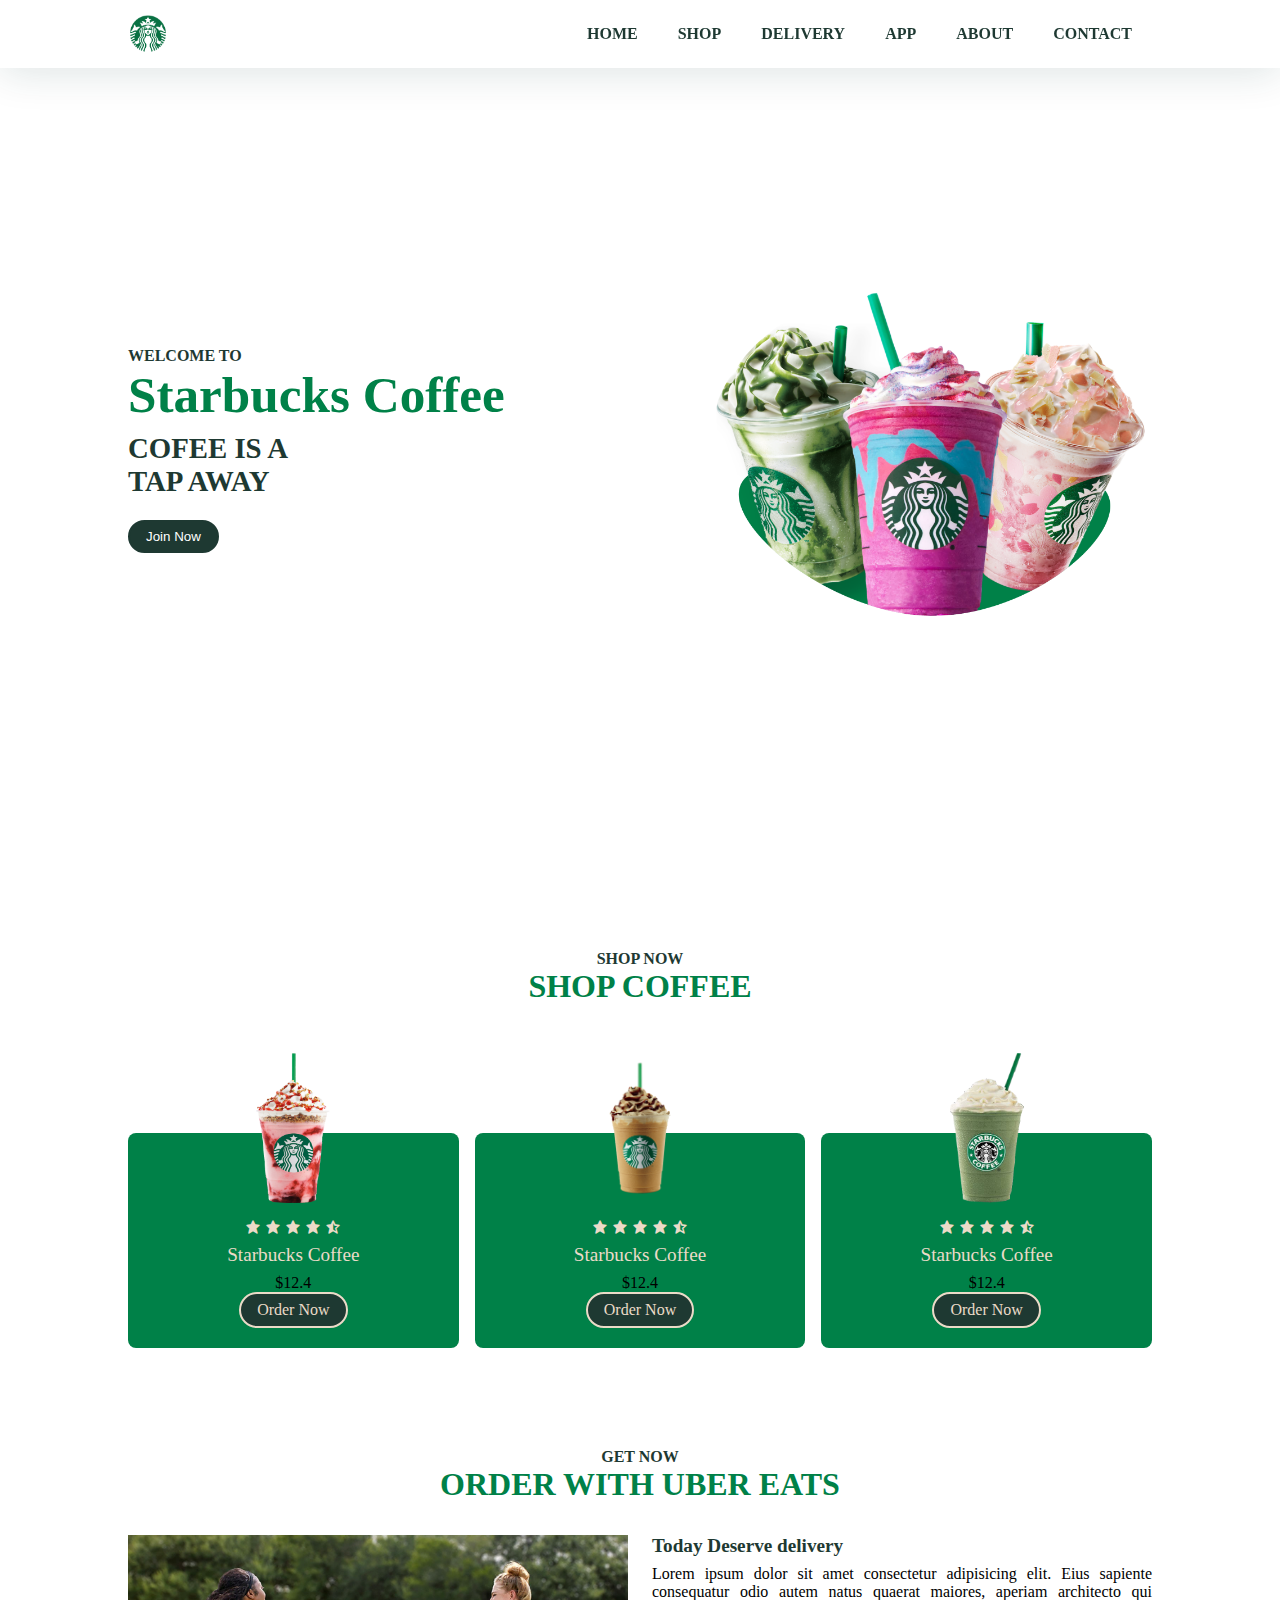
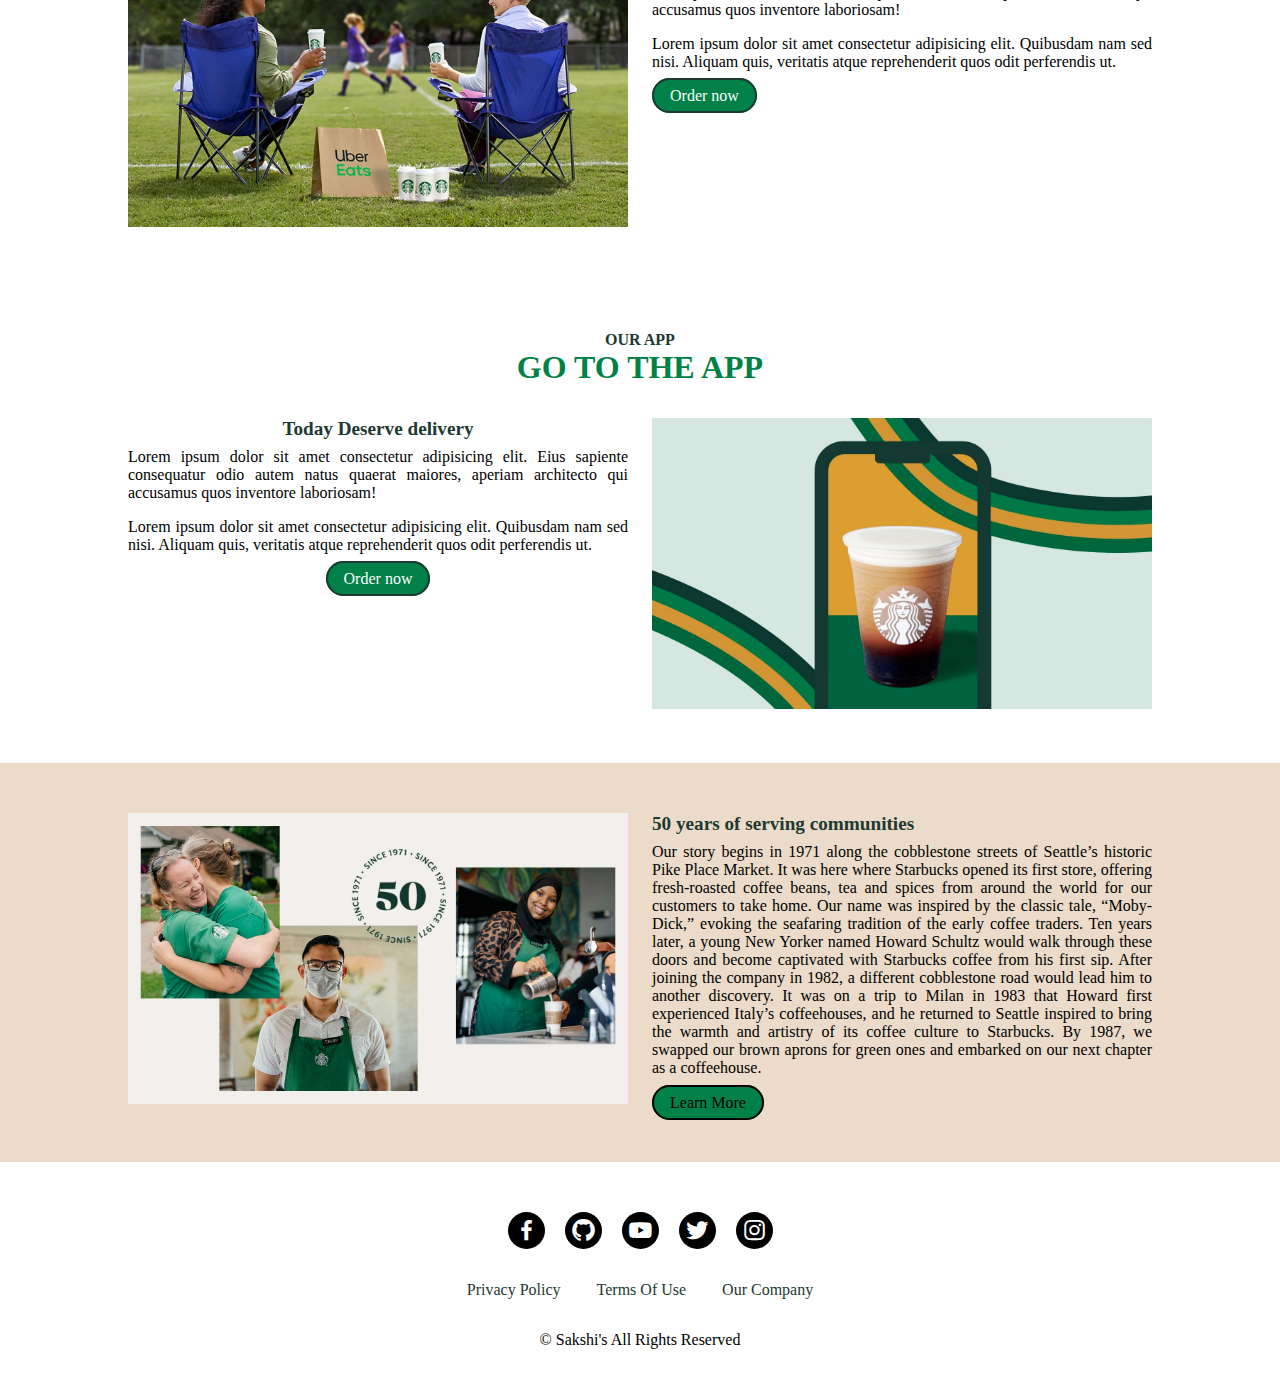
<file: task 2/index.html>
<!DOCTYPE html>
<html lang="en">
<head>
    <meta charset="UTF-8">
    <meta name="viewport" content="width=device-width, initial-scale=1.0">
    <title>Landing page </title>
    <link rel="stylesheet" href="style.css">
    <link rel="stylesheet"
     href="https://cdn.jsdelivr.net/npm/boxicons@latest/css/boxicons.min.css">
</head>
<body>
    <!-- header  -->
    <header>
        <a href="https://www.starbucks.in/dashboard"  target="_blank"  class="logo" ><img src="img/logo.png" alt=""></a>
        <div class="bx bx-menu" id="menu-icon"></div>

        
        <ul class="navbar">
            <li><a href="#home">Home</a></li>
            <li><a href="#shop">Shop </a></li>
            <li><a href="#delivery">Delivery</a></li>
            <li><a href="#app">App</a></li>
            <li><a href="#about">About</a></li>
            <li><a href="#contact">Contact</a></li>

        </ul>
    </header>

    <!-- home 
     -->

    <section class="home" id="home">
        <div class="home-text">
            <span>Welcome to </span>
            <h1>Starbucks Coffee</h1>
            <h2> Cofee is a <br>tap away </h2>
            <button class="btn"><a href="https://www.starbucks.in/rewards" target="_blank">Join Now </a>
            </button>
            
        </div>
        <div class="home-img">
            <img src="img/home.png" alt="">
        </div>

        <!-- shop section  -->
    </section>
    <section class="shop" id="shop">
        <div class="heading">
            <span>Shop now </span>
            <h1>Shop Coffee</h1>
        </div>
        <div class="shop-container">
            <div class="box">
                <div class="box-img">
                    <img src="img/shop1.png" alt="">
                </div>
                <div class="stars">
                    <i class='bx bxs-star'></i>
                    <i class='bx bxs-star'></i>
                    <i class='bx bxs-star'></i>
                    <i class='bx bxs-star'></i>
                    <i class='bx bxs-star-half' ></i>
                </div>
                <h2>Starbucks Coffee</h2>
                <span>$12.4</span>
                <a href="#" class="btn">Order Now</a>
            </div>
            <div class="box">
                <div class="box-img">
                    <img src="img/shop2.png" alt="">
                </div>
                <div class="stars">
                    <i class='bx bxs-star'></i>
                    <i class='bx bxs-star'></i>
                    <i class='bx bxs-star'></i>
                    <i class='bx bxs-star'></i>
                    <i class='bx bxs-star-half' ></i>
                </div>
                <h2>Starbucks Coffee</h2>
                <span>$12.4</span>
                <a href="#" class="btn">Order Now</a>
            </div>
            <div class="box">
                <div class="box-img">
                    <img src="img/shop3.png" alt="">
                </div>
                <div class="stars">
                    <i class='bx bxs-star'></i>
                    <i class='bx bxs-star'></i>
                    <i class='bx bxs-star'></i>
                    <i class='bx bxs-star'></i>
                    <i class='bx bxs-star-half' ></i>
                </div>
                <h2>Starbucks Coffee</h2>
                <span>$12.4</span>
                <a href="#" class="btn">Order Now</a>
            </div>
        </div>
    </section>

    <!-- delivery -->

    <section class="delivery" id="delivery">
        <div class="heading">
            <span>Get Now </span>
            <h1>Order with Uber Eats </h1>
        </div>
        <div class="container">
            <div class="delivery-img">
                <img src="img/delivery.png" alt="">
            </div>
            <div class="delivery-text">
                <h2>Today Deserve delivery</h2>
                <p>Lorem ipsum dolor sit amet consectetur adipisicing elit. Eius sapiente consequatur odio autem natus quaerat maiores, aperiam architecto qui accusamus quos inventore laboriosam!</p>
                <p>Lorem ipsum dolor sit amet consectetur adipisicing elit. Quibusdam nam sed nisi. Aliquam quis, veritatis atque reprehenderit quos odit perferendis ut.</p>
                <a href="" class="btn">Order now</a>
            </div>
        </div>
    </section>

    <!-- app -->
    <section class="app" id="app">
        <div class="heading">
            <span>Our app</span>
            <h1>Go to the app</h1>
            <div class="container">

            <div class="app-text">
                <h2>Today Deserve delivery</h2>
                <p>Lorem ipsum dolor sit amet consectetur adipisicing elit. Eius sapiente consequatur odio autem natus quaerat maiores, aperiam architecto qui accusamus quos inventore laboriosam!</p>
                <p>Lorem ipsum dolor sit amet consectetur adipisicing elit. Quibusdam nam sed nisi. Aliquam quis, veritatis atque reprehenderit quos odit perferendis ut.</p>
                <a href="#" target="_blank" class="btn">Order now</a>
            </div>
                <div class="app-img">
                    <img src="img/app.png" alt="">
                </div>
            </div>
    </section>

    <!-- about  -->
    <section class="about" id="about">
        <div class="about-img">
            <img src="img/about.png" alt="">
        </div>
        <div class="about-text">
            <h2>50 years of serving communities</h2>
            <p>Our story begins in 1971 along the cobblestone streets of Seattle’s historic Pike Place Market. It was here where Starbucks opened its first store, offering fresh-roasted coffee beans, tea and spices from around the world for our customers to take home. Our name was inspired by the classic tale, “Moby-Dick,” evoking the seafaring tradition of the early coffee traders.
                Ten years later, a young New Yorker named Howard Schultz would walk through these doors and become captivated with Starbucks coffee from his first sip. After joining the company in 1982, a different cobblestone road would lead him to another discovery. It was on a trip to Milan in 1983 that Howard first experienced Italy’s coffeehouses, and he returned to Seattle inspired to bring the warmth and artistry of its coffee culture to Starbucks. By 1987, we swapped our brown aprons for green ones and embarked on our next chapter as a coffeehouse.</p>
            <a href="#" target="_blank" class="btn">Learn More</a>
        </div>

    </section>


<!-- contact  -->

    <section class="contact" id="contact">
        <div class="social">
            <a href="#"><i class='bx bxl-facebook'></i></a>
            <a href="#"><i class='bx bxl-github'></i></a>
            <a href="#"><i class='bx bxl-youtube'></i></a>
            <a href="#"><i class='bx bxl-twitter'></i></a>
            <a href="#"><i class='bx bxl-instagram'></i></a>
        </div>
        <div class="links">
            <a href="#">Privacy Policy </a>
            <a href="#">Terms Of Use  </a>
            <a href="#">Our Company </a>
        </div>
        <p>&#169; Sakshi's All Rights Reserved</p>
    </section>



    <script src="main.js"></script>
</body>
</html>
</file>
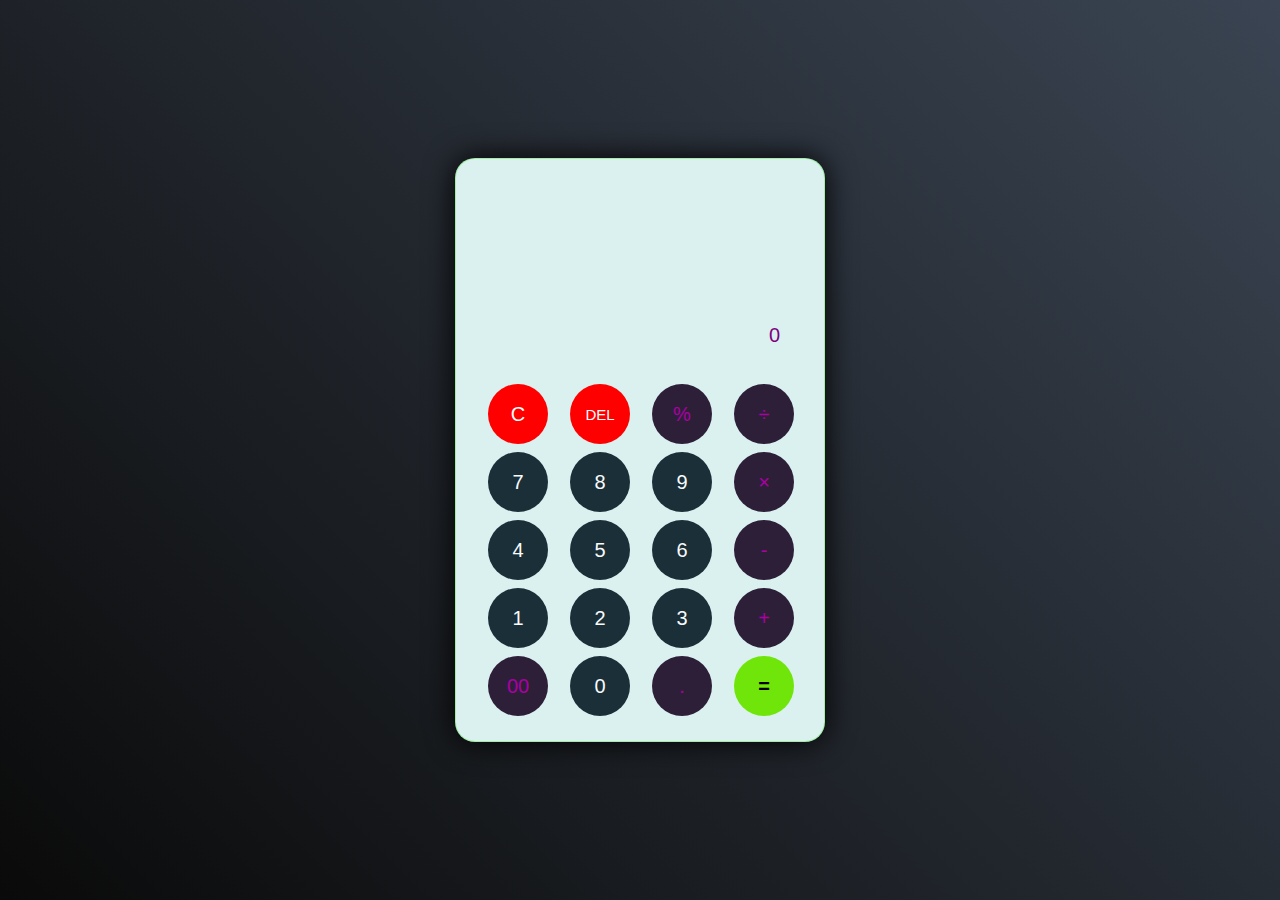
<file: task 3/index.html>
<!DOCTYPE html>
<html lang="en">
    <head>
        <meta charset="UTF-8">
        <meta http-equiv="X-UA-Compatible" content="IE=edge">
        <meta name="viewport" content="width=device-width, initial-scale=1.0">
        <link rel="stylesheet" href="style.css">
        <title> Calculator </title>
    </head>

    <body>
        <div class="container">
            <div class="calculator dark">
                
               
                <div class="display">
                    <div class="content">
                        <div class="input"> 0 </div>
                        <div class="output">  </div>
                    </div>
                </div>

            <div class="buttons">
                <table>
                    <tr>
                        <td><button class="btn-operator" id="clear"> C </button></td>
                        <td><button class="btn-operator" id="backspace"> DEL </button></td>
                        <td><button class="btn-operator" id="%"> % </button></td>
                        <td><button class="btn-operator" id="/"> &divide; </button></td>
                    </tr>

                    <tr>
                        <td><button class="btn-number" id="7"> 7 </button></td>
                        <td><button class="btn-number" id="8"> 8 </button></td>
                        <td><button class="btn-number" id="9"> 9 </button></td>
                        <td><button class="btn-operator" id="*"> &times; </button></td>
                    </tr>

                    <tr>
                        <td><button class="btn-number" id="4"> 4 </button></td>
                        <td><button class="btn-number" id="5"> 5 </button></td>
                        <td><button class="btn-number" id="6"> 6 </button></td>
                        <td><button class="btn-operator" id="-"> - </button></td>
                    </tr>

                    <tr>
                        <td><button class="btn-number" id="1"> 1 </button></td>
                        <td><button class="btn-number" id="2"> 2 </button></td>
                        <td><button class="btn-number" id="3"> 3 </button></td>
                        <td><button class="btn-operator" id="+"> + </button></td>
                    </tr>

                    <tr>
                        <td><button class="btn-operator" id="00"> 00 </button></td>
                        <td><button class="btn-number" id="0"> 0 </button></td>
                        <td><button class="btn-operator" id="."> . </button></td>
                        <td><button class="btn-equal" id="equal"> = </button></td>
                    </tr>
                </table>
            </div>
        </div>

        <script src="javascript.js"></script>

    </body>
</html>
</file>
<file: task 2/style.css>
*{
    margin: 0;
    padding: 0;
    box-sizing: border-box; 
    scroll-padding-top: 2rem;
    text-decoration: none;
    list-style: none;
    scroll-behavior: smooth;
    
}

:root{
    --main-color:#008148;
    --second-color:#1e3932;
}

section{
    padding:50px 10%;
}

*::selection{
    color: #fff;
    background-color: var(--main-color);
}
img{
    width: 100%;
}
header{
    position: fixed;
    width: 100%;
    top: 0;
    right: 0;
    z-index: 1000;
    display: flex;
    align-items: center;
    justify-content: space-between;
    background-color: #fff;
    box-shadow:  0 4px 41px rgb(14 55 54 / 14%);
    padding: 15px 10%;
    transition: 0.2s;
}
.logo{
    display: flex;
    align-items: center;

}
.logo img{
    width: 40px;
}
.navbar{
    display: flex;
    
    
}
.navbar a{
    font-size: 1rem;
    padding: 10px 20px ;
    color: var(--second-color);
    font-weight: 600;
    text-transform: uppercase;
}

.navbar a:hover {
    color: var(--main-color);
}

#menu-icon{
    font-size: 24px ;
    cursor: pointer;
    z-index: 1001;
    display: none;
}

/* home  */

.home{
    width: 100%;
    min-height: 100vh;
    display: flex;
    flex-wrap: wrap;
    align-items: center;
    /* background:#ff8397; */
    gap: 1rem;

}
.home-text{
    flex: 2 3 18rem;

}
.home-img{
    flex: 1 1 19rem;
    

}
/* for animation  */
.home-img img{
    animation: animate 3s linear infinite;
    border-radius: 50%;
}
@keyframes animate{
    0%{

        transform:translate(-11px,0);
    }
    50%{
        transform: translate(-0px,-11px);
    }
    100%{
        transform: translate(-11px,0);
    }
}

.home-text span{
    font-size: 1rem;
    text-transform: uppercase;
    font-weight: 600;
    color: var(--second-color);

}
.home-text h1{
    font-size: 3.2rem;
    color: var(--main-color);
    font-weight: bolder;

}
.home-text h2{
    font-size: 1.8rem;
    font-weight: 600;
    color: var(--second-color);
    text-transform: uppercase;
    margin: 0.5rem 0 1.4rem;
}
/* button  */
.btn {
    padding: 7px 16px;
    border: 2px solid var(--second-color);
    border-radius: 20px;
    color: black;
    font-weight: 500;
    background-color: var(--second-color);
    text-align: center;
}
.btn a{
    color: #fff;
}
.btn:hover{
    /* color: black; */
    background: var(--main-color);
}



/* shop section  */
.heading{
    text-align: center;
}
.heading span{
    font-weight: 600;
    font-size: 1rem;
    color: var(--second-color);
    text-transform: uppercase;
}
.heading h1{
    font-size: 2rem;
    font-weight: bolder;
    color: var(--main-color);
    text-transform: uppercase;
}


.shop-container{
    display: flex;
    flex-wrap: wrap;
    gap: 1rem;
    margin-top: 5rem;
}
.shop-container .box{
    flex:1 1 10rem;
    background:var(--main-color);
    padding: 20px;
    display: flex;
    text-align: center;
    flex-direction: column;
    align-items: center;
    margin-top: 3rem;
    border-radius: 0.5rem;

}
.shop-container .box .box-img{
    width: 150px;
    height:150px;
    margin-top: -100px;
}
.shop-container .box .box-img img{
    width: 100%;
    height: 100%;
    object-fit: contain;
    object-position: center;

}
.stars{
    margin: 1rem 0  0.2rem;

}

.shop-container .box .stars .bx{
    color: #ebdbc8;

}
.shop-container .box h2{
    color: #ebdbc8;
    font-size: 1.2rem;
    font-weight: 500;
    margin: 0.2rem  0 0.5rem ;
}
.box .btn{
    border: 2px solid #ebdbc8;
    color: #ebdbc8;
}
.box .btn:hover{
    background:#ebdbc8;
    color: var(--second-color);
}


/* delivery  */
.container{
    display: flex;
    flex-wrap: wrap;
    gap: 1.5rem;
    margin-top: 2rem;
}
.delivery-img , .app-img{
    flex: 1 1 21rem;

}
.delivery-text , .app-text{
    flex: 1 1 21rem;
}
.delivery-text h2 , .app-text h2{
    font-size: 1.2rem;
    color: var(--second-color);

}
.delivery-text p, .app-text p{
    margin: 0.5rem 0 1rem;
    text-align: justify;
    
    
}
.delivery-text .btn , .app-text .btn {
    background-color: var(--main-color);
    color: white;
    

}
.delivery-text .btn:hover , .app-text .btn:hover {
    background-color: #1e3932;
    color: white;
}
.about{
    display: flex;
    flex-wrap: wrap;
    background-color: #ebdbc8;
    gap: 1.5rem;
}
.about-img{
    flex: 1 1 17rem;
    

}
.about-text{
    flex: 1 1 17rem;
}
.about-text h2{
    font-size: 1.2rem;
    color: var(--second-color);
}
.about-text p{
    margin: 0.5rem 0 1.1rem;
    text-align: justify;
}
.about-text .btn{
    background-color: var(--main-color);
    border: 2px solid black;
    

}
.about-text .btn:hover{
    background-color: var(--second-color);
    color: white;
}
.contact{
    display: flex;
    flex-direction: column;
    align-items: center;
    flex-wrap: wrap;
    gap: 1rem;
}
.social a{
    font-size: 27px;
    margin: 0.5rem;
}
.social a .bx{
    padding: 5px;
    color: #fff;
    background: #000000;
    border-radius: 50%;
}
.social a .bx:hover{
    background-color: var(--main-color);

}

.links{
    margin: 1rem 0 1rem;

}
.links a{
    font-size: 1rem;
    font-weight: 500;
    color: var(--second-color);
    padding: 1rem;
}
.links a:hover{
    background-color: var(--main-color);
}
@media (max-width:1150px){
    header{
        padding:18px 7%;
    }
    section{
        padding:50px 7%;
    }
    .home-text h1{
        font-size:3rem;
    }
    .home-text h2{
        font-size: 1.5rem;
    }

}
@media (max-width:991px){
    header{
        padding:18px 4%;
    }
    section{
        padding:50px 4%;
    }
}
@media (max-width:768px){
    header{
        padding:11px 4%;
    }
    #menu-icon{
        display: initial;


    }
    header .navbar{
        position: absolute;
        top: -500px;
        left: 0;
        right: 0;
        display: flex;
        flex-direction: column;
        background: #fff;
        box-shadow: 0 4px 4px rgb(14 55 54 / 14%);
        border-top: 2px solid var(--main-color);
        transition: 0.2s;
        text-align: left;
    }
    .navbar.active{
        top: 100%;
    }
    .navbar a{
        padding: 1.5rem;
        display: block;
        color: var(--second-color);
    }
    .home-text span{
        font-size: 0.9rem;

    }
    .home-text h1{
        font-size: 2.4rem;
    }
    .home-text h2{
        font-size: 1.2rem;
    }
}
    @media (max-width:768px){
        .home-text{
            padding-top: inherit;

        }
        .shop-container .box{
            margin-top: 6rem;

        }
        .heading h1{
            font-size: 1.5rem;
        }
        .heading span{
            font-size: 0.9rem;
        }
        .delivery-text .btn{
            align-items: center;
            margin-top: 20%;
            margin-left: 35%;
        }
        .about{
            flex-direction: column-reverse;

        }
        .links{
            display: flex;
            flex-direction: column;
        }
    }

@media (max-width:364px){
    .links{
        display: flex;
        flex-direction: column;
    }
}
</file>
<file: task 3/style.css>
*{
    padding: 0;
    margin: 0;
    box-sizing: border-box;
    outline: 0;
    transition: all 0.5s ease;
}
html, body {
    overflow: hidden;
}
body{
    font-family: sans-serif;
}
a{
    text-decoration: none;
    color: #fff;
}
body{
    background: linear-gradient(45deg, #0a0a0a, #3a4452);
}

.container{
    height: 100vh;
    width: 100vw;
    display: grid;
    place-items: center;
}
.author #author{
    position: absolute;
    top: 10px;
    left: 30px;
    font-family: cursive;
    font-size: 10px;
    font-weight: 900;
    color: blueviolet;
    transition: color 0.3s ease;
    cursor: pointer;
}
.author #author:hover {
    font-size: 11px;
    transform: translate(-5%, -5%);
    color:#a624b2;
}
.calculator{
    position: relative;
    height: auto;
    width: 370px;
    padding: 20px;
    border-radius: 20px;
    border: 1px solid #26e5004d;
    box-shadow: 0 0 30px #000;
}
.toggler-icon {
    font-family: Cambria, Cochin, Georgia, Times, 'Times New Roman', serif;
    font-weight: 600;
}
.theme-toggler{
    position: absolute;
    top: 30px;
    right: 30px;
    color: #fff;
    cursor: pointer;
    z-index: 1;
    display: flex;
    align-items: center;
}
.theme-toggler.active{
    color: #333;
}
.theme-toggler.active::before{
    background-color: #fff;
}
.theme-toggler::before{
    content: '';
    height: 30px;
    width: 30px;
    position: absolute;
    top: 50%;
    left: 50%;
    transform: translate(-50%, -50%);
    border-radius: 50%;
    background-color: #333;
    z-index: -1;
}
.display {
	min-height: 200px;
	padding: 1.5rem;
	display: flex;
	justify-content: flex-end;
	align-items: flex-end;
	text-align: right;
	flex: 1 1 0%;
}
.display .content {
	display: flex;
	flex-direction: column;
	justify-content: flex-end;
	width: 100%;
	max-width: 100%;
	overflow: auto;
}

.display .input {
	width: 100%;
	font-size: 1.25rem;
	margin-bottom: 0.5rem;
}

.display .output {
	font-size: 3rem;
	font-weight: 700;
	width: 100%;
	white-space: nowrap;
}
button{
    height: 60px;
    width: 60px;
    border: 0;
    border-radius: 30px;
    margin: 3px 10px;
    font-size: 20px;
    cursor: pointer;
    transition: all 200ms ease;
}
button:hover{
    transform: scale(1.1);
}
/* button#equal{
    height: 90px;
} */
#backspace {
    font-size: 15px;
    background-color: red;
    color: #ffffff;
}
#clear{
    background-color: red;
    color: #ffffff;
}
#equal{
    background-color: #70e509;
    color: #000;
    font-weight: 600;
}

/* light theme */
.calculator{
    background-color: #fff;
}
.calculator .display{
    color: #0a1e23;
}
.calculator button.btn-number{
    background-color: #ffd0fd;
    color: #000;
}
.calculator button.btn-operator{
    background-color: #87c4e6;
    color: #a624b2;
}

/* dark theme */
.calculator.dark{
    background-color: #daf1f0;
}
.calculator.dark .display{
    color: #800080;
}
.calculator.dark button.btn-number{                                            
    background-color: #1b2f38;
    color: #f8fafb;
}
.calculator.dark button.btn-operator{
    background-color: #2e1f39;
    color: #aa00a4;
}
</file>
